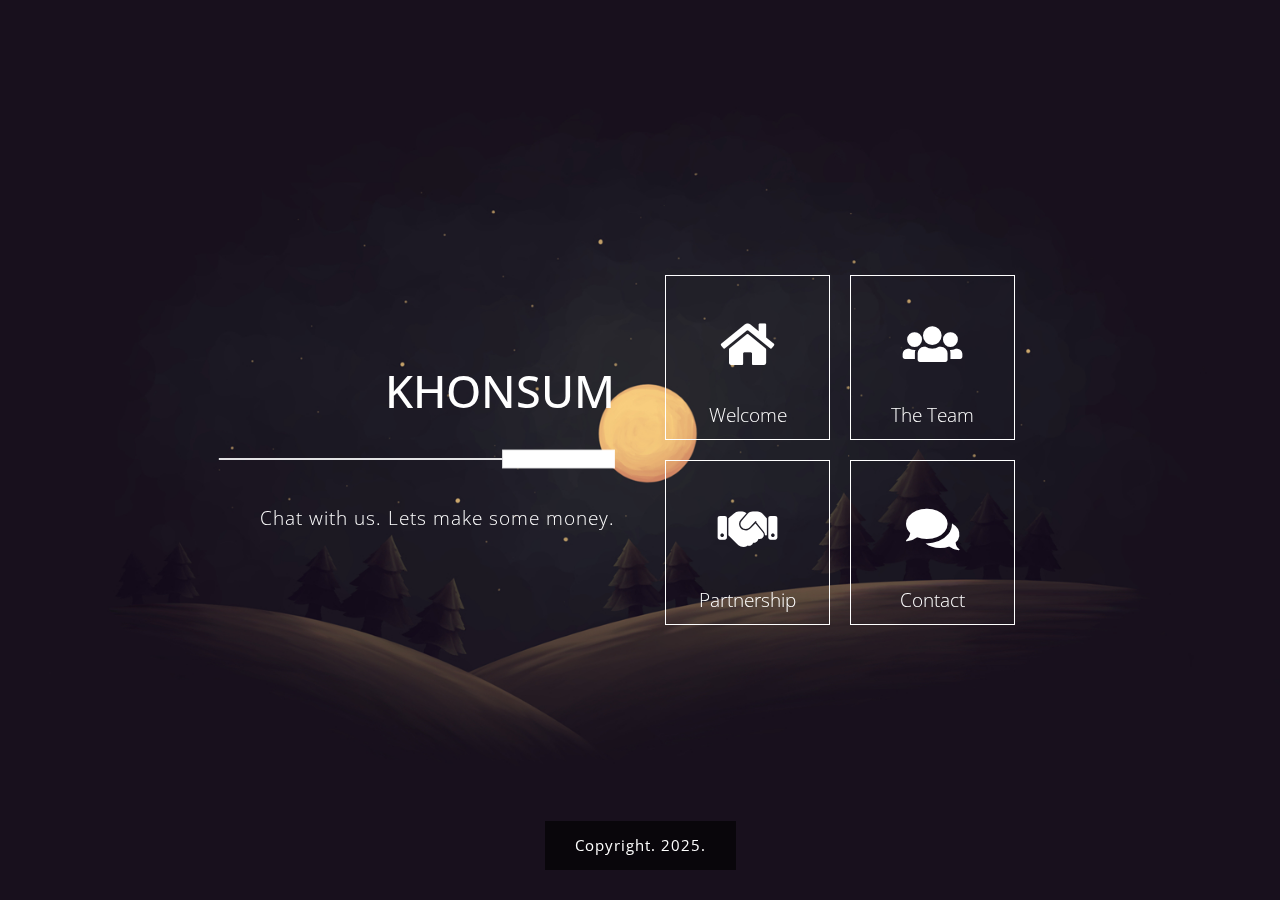
<file: index.html>
<!DOCTYPE html>
<html lang="en">
<head>
    <meta charset="utf-8">
    <meta name="viewport" content="width=device-width, initial-scale=1">

    <title>Pop HTML CSS Template</title>
<!--

Template 2097 Pop

https://www.tooplate.com/view/2097-pop

-->
    <!-- load CSS -->
    <link rel="stylesheet" href="https://fonts.googleapis.com/css?family=Open+Sans:300">  <!-- Google web font "Open Sans" -->
    <link rel="stylesheet" href="css/bootstrap.min.css">                                  <!-- https://getbootstrap.com/ -->
    <link rel="stylesheet" href="fontawesome/css/fontawesome-all.min.css">                <!-- https://fontawesome.com/ -->
    <link rel="stylesheet" type="text/css" href="slick/slick.css"/>                       <!-- http://kenwheeler.github.io/slick/ -->
    <link rel="stylesheet" type="text/css" href="slick/slick-theme.css"/>
    <link rel="stylesheet" href="css/tooplate-style.css">                               <!-- Templatemo style -->

    <script>document.documentElement.className="js";var supportsCssVars=function(){var e,t=document.createElement("style");return t.innerHTML="root: { --tmp-var: bold; }",document.head.appendChild(t),e=!!(window.CSS&&window.CSS.supports&&window.CSS.supports("font-weight","var(--tmp-var)")),t.parentNode.removeChild(t),e};supportsCssVars()||alert("Please view this in a modern browser such as latest version of Chrome or Microsoft Edge.");</script>
    
</head>

<body>
    <div id="tm-bg"></div>
    <div id="tm-wrap">
        <div class="tm-main-content">
            <div class="container tm-site-header-container">
                <div class="row">
                    <div class="col-sm-12 col-md-6 col-lg-6 col-md-col-xl-6 mb-md-0 mb-sm-4 mb-4 tm-site-header-col">
                        <div class="tm-site-header">
                            <h1 class="mb-4">KHONSUM</h1>
                            <img src="img/underline.png" class="img-fluid mb-4">
                            <p>Chat with us. Lets make some money.</p>        
                        </div>                        
                    </div>
                    <div class="col-sm-12 col-md-6 col-lg-6 col-xl-6">
                        <div class="content">
                            <div class="grid">
                                <div class="grid__item" id="home-link">
                                    <div class="product">
                                        <div class="tm-nav-link">
                                            <i class="fas fa-home fa-3x tm-nav-icon"></i>
                                            <span class="tm-nav-text">Welcome</span>
                                            <div class="product__bg"></div>        
                                        </div>                                    
                                        <div class="product__description">
                                            <div class="row mb-3">
                                                <div class="col-12">
                                                    <h2 class="tm-page-title">Welcome to Khonsum</h2>        
                                                </div>
                                            </div>                                        
                                            <div class="row">
                                                <div class="col-sm-12 col-md-6 col-lg-6 col-xl-6">
                                                    <img src="img/welcome-1.jpg" class="img-fluid mb-3">
                                                    <p>Interested in making money? </p>
						<p>We offer different options, but ultimately you make the call. </p>
                                                    <p> Disclaimer: The content provided is for informational purposes only and should not be considered financial, investment, or legal advice</p>    
                                                </div>
                                                <div class="col-sm-12 col-md-6 col-lg-6 col-xl-6">
                                                    <p>We offer every revenue stream proven to work in 2025.</p>
                                                    <p>If you have any questions. Please contact us through the "Contact" form. </p>
                                                    <img src="img/welcome-2.jpg" class="img-fluid">
                                                </div>                                        
                                            </div>
                                            
                                        </div>
                                    </div>
                                </div>

                                <div class="grid__item" id="team-link">
                                    <div class="product">
                                        <div class="tm-nav-link">
                                            <i class="fas fa-users fa-3x tm-nav-icon"></i>
                                            <span class="tm-nav-text">The Team</span>
                                            <div class="product__bg"></div>            
                                        </div>                                     
                                        <div class="product__description">
                                            <div class="p-sm-4 p-2">
                                                <div class="row mb-3">
                                                    <div class="col-12">
                                                        <h2 class="tm-page-title">The Team</h2>        
                                                    </div>
                                                </div>
                                                <div class="row tm-reverse-sm">
                                                    <div class="col-sm-12 col-md-8 col-lg-8 col-xl-8">
                                                        <p class="mb-4">We’re a group of curious minds, market watchers, and finance enthusiasts who love money. While we’re not financial advisors, we’re excited about sharing insights, sparking conversations, and helping people make sense of the financial world — Each one of us brings a different point of view, but we’re united by a common goal:</p>
							<p> MAKING MONEY $$$ (and always keeping it real)</p>
                                                              
                                                    </div>                                                
                                                    <div class="col-sm-12 col-md-4 col-lg-4 col-xl-4 mb-lg-0 mb-sm-4 mb-4">
                                                        <img src="img/team.jpg" class="img-fluid">
                                                    </div>
                                                </div>
                                            </div>
                                        </div>
                                    </div>
                                </div>

                                <div class="grid__item">
                                    <div class="product">
                                        <div class="tm-nav-link">
                                            <i class="fas fa-handshake fa-3x tm-nav-icon"></i>
                                            <span class="tm-nav-text">Partnership</span>
                                            <div class="product__bg"></div>             
                                        </div>                                                                 
                                        <div class="product__description">
                                            <div class="p-sm-4 p-2">
                                                <div class="row mb-3">
                                                    <div class="col-12">
                                                        <h2 class="tm-page-title">Revenue Streams </h2>        
                                                    </div>
                                                </div>
                                                <div class="row mb-3">
                                                    <div class="col-12">
                                                        <p>We get it, we all have the same goal, to make money. </p>
							<p> There are multiple ways to do that. </p>
							<p> (Don't worry, We have tried all of them.) </p>
							<p> These are the ones that actually work.</p>
							    <br>
							    <br>
							    <br>
							    <p> 1. STOCK MARKET (You need to be 18+, and You need at least $1000 to start.) <br> 
							    	Certain accounts provide you with "BUY" and " SELL" signals.<br> </p>
							<img src="img/gallery-img-01-tn.jpg" alt="Image 1" class="img01">
							    <br>
							    <br>
							    <br>

							    
							    <p> SPORTSBOOKS - BETTING (You need to be 18+, and You need at least $100 to start.) <br>
							    		Certain accounts provide you with "BETSLIPS" so you can follow.</p>
							  <img src="img/gallery-img-02-tn.jpg" alt="Image 2" class="img01">  
								<br>
							    	<br>
							   	<br>
							    
							    <p>  3. ADULT CONTENT CREATION (You need to be 18+)<br>
							    		Certain accounts "pay-per-content" depending on demand.</p>
							    <img src="img/gallery-img-03-tn.jpg" alt="Image 3" class="img01">
							    <br>
							    <br>
							<p>  For more info you can contact us, through the contact page.</p>
							<p>  </p>
														
                                                    </div>
                                                </div>
                                                <div class="row">
                                                    <div class="col-12">
                                                        <div class="p-sm-4 p-2 tm-img-container">
                                                            <div class="tm-img-slider" id="tmImgSlider">
                                                        
                                
															<!--                                                               
															  <a href="#" class="tm-slider-img-link"><img src="img/gallery-img-04-tn.jpg" alt="Image 4" class="img-fluid tm-slider-img"></a>
                                                              <a href="#" class="tm-slider-img-link"><img src="img/gallery-img-05-tn.jpg" alt="Image 5" class="img-fluid tm-slider-img"></a>
                                                              <a href="#" class="tm-slider-img-link"><img src="img/gallery-img-06-tn.jpg" alt="Image 6" class="img-fluid tm-slider-img"></a>
                                                           -->
														   
														   </div>
                                                        </div>  
                                                    </div>
                                                </div>
                                            </div>
                                        </div>       
                                    </div>
                                </div>

                                <div class="grid__item">
                                    <div class="product">
                                        <div class="tm-nav-link">
                                            <i class="fas fa-comments fa-3x tm-nav-icon"></i>
                                            <span class="tm-nav-text">Contact</span>
                                            <div class="product__bg"></div>             
                                        </div>                                                              
                                        <div class="product__description">
                                            <div class="pt-sm-4 pb-sm-4 pl-sm-5 pr-sm-5 pt-2 pb-2 pl-3 pr-3">
                                                <div class="row mb-3">
                                                    <div class="col-12">
                                                        <h2 class="tm-page-title">Contact Us</h2>        
                                                    </div>
                                                </div>
                                                <div class="row mb-4">
                                                    <div class="col-12">
                                                 <p>Please include all the information you are requesting. Please allow one of our team members to respond to your request, before sending another request. </p>
														
						<p>Due to high number of requests please allow 24hrs for a response.</p>
                                                    </div>
                                                </div>
                                                <div class="row">
                                                    <div class="col-12">
                                                        <form target="_blank" action="https://formsubmit.co/khonsum01@gmail.com" method="POST">
                                                            <div class="row">
                                                                <div class="form-group col-md-6 col-lg-6 col-xl-6">
                                                                  <input type="text" id="contact_name" name="contact_name" class="form-control" placeholder="Name"  required/>
                                                                </div>
                                                                <div class="form-group col-md-6 col-lg-6 col-xl-6 tm-col-email">
                                                                  <input type="email" id="contact_email" name="contact_email" class="form-control" placeholder="Email"  required/>
                                                                </div>
                                                            </div>                                                        
                                                            <div class="form-group">
                                                              <textarea id="contact_message" name="contact_message" class="form-control" rows="9" placeholder="Message" required></textarea>
                                                            </div>
                                                            <button type="submit" class="btn btn-primary tm-btn-submit">Submit</button>
                                                        </form>
                                                    </div>
                                                </div>
                                            </div>                                            
                                        </div>
                                    </div>
                                </div>
                            </div> 
                        </div>                       
                    </div>
                </div>                
            </div>
            <footer>
                <p class="small tm-copyright-text">Copyright. 2025.</p>
                
               
            </footer>
        </div> <!-- .tm-main-content -->  
    </div>
    <!-- load JS -->
    <script src="js/jquery-3.2.1.slim.min.js"></script>         <!-- https://jquery.com/ -->    
    <script src="slick/slick.min.js"></script>                  <!-- http://kenwheeler.github.io/slick/ -->  
    <script src="js/anime.min.js"></script>                     <!-- http://animejs.com/ -->
    <script src="js/main.js"></script>  
    <script>      

        function setupFooter() {
            var pageHeight = $('.tm-site-header-container').height() + $('footer').height() + 100;

            var main = $('.tm-main-content');

            if($(window).height() < pageHeight) {
                main.addClass('tm-footer-relative');
            }
            else {
                main.removeClass('tm-footer-relative');   
            }
        }

        /* DOM is ready
        ------------------------------------------------*/
        $(function(){

            setupFooter();

            $(window).resize(function(){
                setupFooter();
            });

          /*  $('.tm-current-year').text(new Date().getFullYear());  // Update year in copyright     */       
        });

    </script>             

</body>
</html>
</file>
<file: css/tooplate-style.css>
body {
  font-family: "Open Sans", Helvetica, Arial, sans-serif;
  font-size: 19px;
  font-weight: 300;
  color: white;
  position: relative;
}

h1 {
  font-size: 2.8rem;
}

.img01{margin:auto;
     text-align:center;
     max-width:300px;
     border-radius:25px;}


#tm-bg {
  position: fixed;
  top: 0;
  left: 0;
  width: 100%;
  height: 100%;
  background-image: url(../img/pop-bg.jpg);
  background-position: center;
  background-size: cover;
  background-repeat: no-repeat;
  z-index: -1;
  transition: all 0.3s ease;
}

#tm-bg:after {
  content: "";
  display: block;
  position: absolute;
  top: 0;
  left: 0;
  width: 100%;
  height: 100%;
}

#tm-wrap {
  display: flex;
  align-items: center;
  height: 100%;
  min-height: 100vh;
}

p {
  line-height: 1.9;
  letter-spacing: 1px;
}

.tm-main-content {
  display: flex;
  align-items: center;
  padding: 50px 15px;
  position: absolute;
  left: 0;
  right: 0;
  top: 0;
  bottom: 0;
  overflow: auto;
}

.tm-site-header-col {
  display: flex;
  align-items: center;
}

.tm-site-header {
  margin: 10px;
  text-align: right;
  width: 100%;
}

.tm-nav ul {
  padding-left: 0;
  display: block;
}

.tm-nav li {
  list-style: none;
  display: inline-block;
  border: 1px solid white;
  float: left;
  margin: 10px;
}

.tm-nav-link {
  color: white;
  display: flex;
  flex-direction: column;
  justify-content: center;
  width: 165px;
  height: 165px;
  text-align: center;
  border: 1px solid white;
  cursor: pointer;
  position: relative;
}

.tm-nav-text {
  position: absolute;
  left: 0;
  right: 0;
  bottom: 10px;
}

.fa-3x {
  font-size: 2.5em;
}

.product {
  background: transparent;
  transition: all 0.3s ease;
}

.product:hover {
  background: #2c2a35;
  color: #a9a9a9;
}

.tm-nav-icon {
  display: block;
  margin-bottom: 25px;
}

/* Expanding Grid Items from Codrops */
.tm-page-title {
  font-weight: 300;
}
.content {
  max-width: 370px;
}
.grid {
  display: flex;
  flex-wrap: wrap;
}
.grid__item {
  margin: 10px;
}
.product {
  position: relative;
  cursor: pointer;
}

.product__bg {
  width: 100%;
  height: 100%;
  top: 0px;
}

.product__bg,
.product__description {
  opacity: 0;
  position: absolute;
}

.product__description {
  width: 100%;
  height: 100%;
  top: 0;
  left: 0;
  display: none;
}

.tm-fa-close {
  font-size: 30px;
}

.details {
  font-size: 1rem;
  width: 100%;
  height: 100%;
  bottom: 0;
  left: 0;
  z-index: 1000;
  display: flex;
  flex-direction: column;
  justify-content: center;
  pointer-events: none;
  padding: 15px;
  display: none;
}

.details > * {
  position: relative;
  opacity: 0;
}

.details--open {
  pointer-events: auto;
}

.details__bg {
  width: 100%;
  max-width: 900px;
  left: 0;
  right: 0;
  margin-left: auto;
  margin-right: auto;
 
}

.details__bg--down {
  background-color: rgba(0,0,0,0.9);
  backdrop-filter: blur (2px);
}

.details__bg {
  padding: 50px;
  transform-origin: 0 0;
}

.details__close {
  position: absolute;
  top: 5px;
  right: 0;
  border: 0;
  background: none;
  margin: 1em;
  cursor: pointer;
  font-size: 0.85em;
  color: white;
  z-index: 1001;
}

/* Team */
.tm-reverse-sm {
  flex-direction: row;
}

/* Our Work */
.tm-slider-img-link {
  padding-left: 10px;
  padding-right: 10px;
}

.slick-dots li button:before {
  font-size: 20px;
  color: white;
  opacity: 1;
}

.slick-dots {
  position: absolute;
  bottom: -40px;
  display: block;
  width: 100%;
  padding: 0;
  list-style: none;
  text-align: center;
}

.slick-dots li.slick-active button:before {
  opacity: 0.75;
  color: deepskyblue;
}

/* Contact */
.form-control {
  font-size: 1.1rem;
  border-radius: 0;
  border: none;
  background-color: #353541;
  color: white;
  padding: 0.75rem;
}

.form-control:focus {
  color: #cecece;
  background-color: #4d4c59;
  border-color: transparent;
}

.tm-col-email {
  padding-left: 0;
}

.tm-btn-submit {
  background-color: #006599;
}

.tm-btn-gray {
  background-color: #494752;
  color: white;
}

.tm-btn-gray:hover {
  background-color: #77757d;
  color: white;
}

.btn {
  padding: 0.5rem 2.4rem;
  font-size: 1.2rem;
  border-radius: 0;
}

.btn-primary {
  border-color: transparent;
}

.btn-primary:hover {
  background-color: #0e7fb9;
  border-color: transparent;
}

/* Footer */
footer {
  position: absolute;
  bottom: 30px;
  text-align: center;
  left: 0;
  right: 0;
}

.tm-text-highlight {
  color: white;
}
.tm-text-highlight:hover {
  color: red;
}
.tm-main-content.tm-footer-relative {
  flex-direction: column;
}
.tm-main-content.tm-footer-relative footer {
  position: relative;
  bottom: 0;
  margin-top: 50px;
}

.tm-copyright-text {
  background-color: rgba(0, 0, 0, 0.6);
  display: inline-block;
  padding: 10px 30px;
}

a,
button {
  transition: all 0.3s ease;
}
a:hover,
a:focus {
  text-decoration: none;
  outline: none;
}

p:last-child {
  margin-bottom: 0;
}

@media (min-width: 900px) {
  .container {
    max-width: 900px;
  }
}

@media (min-width: 767px) and (max-width: 991px), (max-width: 440px) {
  .tm-nav-link {
    width: 145px;
    height: 145px;
  }
}

@media (max-width: 767px) {
  .container {
    max-width: 450px;
  }
  .content {
    margin-left: auto;
    margin-right: 0;
  }
  .tm-nav ul {
    display: flex;
    flex-wrap: wrap;
    justify-content: flex-end;
  }
  .grid {
    justify-content: flex-end;
  }
  .tm-col-email {
    padding-left: 15px;
  }
  .tm-reverse-sm {
    flex-direction: column-reverse;
  }
}

@media (max-width: 544px) {
  .tm-main-content {
    flex-direction: column;
  }
  .details__bg {
    padding: 55px 40px;
  }
  .slick-dots li button:before {
    font-size: 15px;
  }

  footer {
    position: relative;
    bottom: 0;
  }
}

@media (max-width: 419px) {
  .tm-nav-link {
    width: 120px;
    height: 120px;
  }

  .fa-3x {
    font-size: 2.2em;
  }
}
</file>
